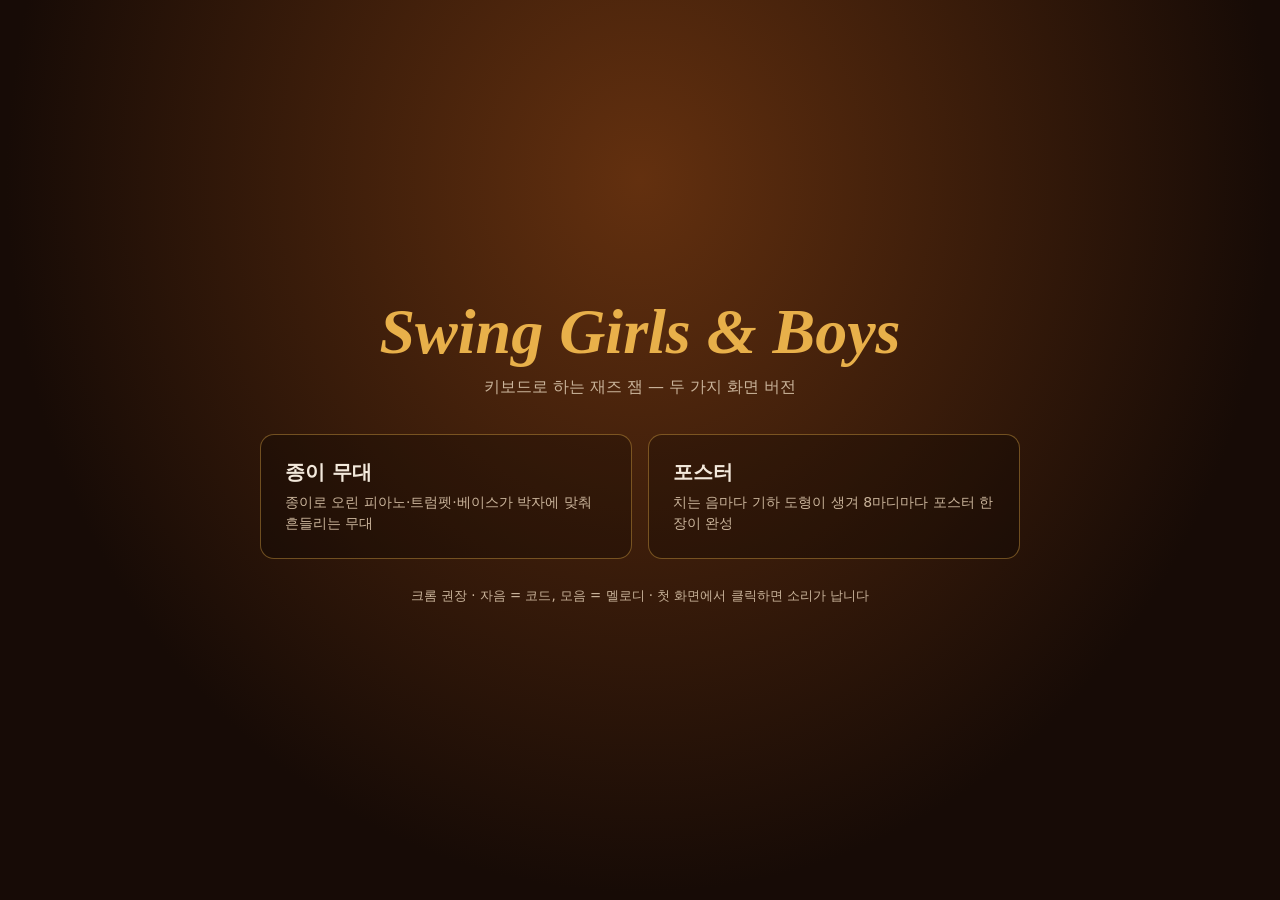
<file: index.html>
<!doctype html>
<html lang="ko">
<head>
  <meta charset="utf-8">
  <meta name="viewport" content="width=device-width, initial-scale=1">
  <title>Swing Girls &amp; Boys</title>
  <style>
    :root { --bg: #170b06; --ink: #f3e9dc; --muted: #c9b39a; --gold: #e8b04a; }
    * { box-sizing: border-box; }
    body {
      margin: 0;
      min-height: 100vh;
      display: grid;
      place-items: center;
      background: radial-gradient(ellipse at 50% 20%, #63300f, var(--bg) 70%);
      color: var(--ink);
      font-family: "Apple SD Gothic Neo", "Malgun Gothic", system-ui, sans-serif;
      padding: 24px 16px;
    }
    main { max-width: 760px; width: 100%; text-align: center; }
    h1 { font-family: Georgia, serif; font-style: italic; color: var(--gold); font-size: clamp(36px, 7vw, 64px); margin: 0 0 8px; }
    p { color: var(--muted); margin: 0 0 36px; }
    .cards { display: grid; grid-template-columns: repeat(auto-fit, minmax(260px, 1fr)); gap: 16px; }
    a.card {
      display: block;
      padding: 24px;
      border-radius: 14px;
      text-decoration: none;
      color: inherit;
      border: 1px solid rgba(232, 176, 74, 0.4);
      background: rgba(0, 0, 0, 0.25);
      text-align: left;
      transition: transform 0.15s, border-color 0.15s;
    }
    a.card:hover { transform: translateY(-3px); border-color: var(--gold); }
    a.card b { display: block; font-size: 20px; margin-bottom: 6px; }
    a.card span { color: var(--muted); font-size: 14px; line-height: 1.5; }
    .poster { background: linear-gradient(#2459bd, #a9c9ec); color: #111214; border-color: transparent; }
    .poster span { color: #111214; }
    small { display: block; margin-top: 28px; color: var(--muted); }
  </style>
</head>
<body>
  <main>
    <h1>Swing Girls &amp; Boys</h1>
    <p>키보드로 하는 재즈 잼 — 두 가지 화면 버전</p>
    <div class="cards">
      <a class="card" href="demo/">
        <b>종이 무대</b>
        <span>종이로 오린 피아노·트럼펫·베이스가 박자에 맞춰 흔들리는 무대</span>
      </a>
      <a class="card poster" href="poster/">
        <b>포스터</b>
        <span>치는 음마다 기하 도형이 생겨 8마디마다 포스터 한 장이 완성</span>
      </a>
    </div>
    <small>크롬 권장 · 자음 = 코드, 모음 = 멜로디 · 첫 화면에서 클릭하면 소리가 납니다</small>
  </main>
</body>
</html>
</file>
